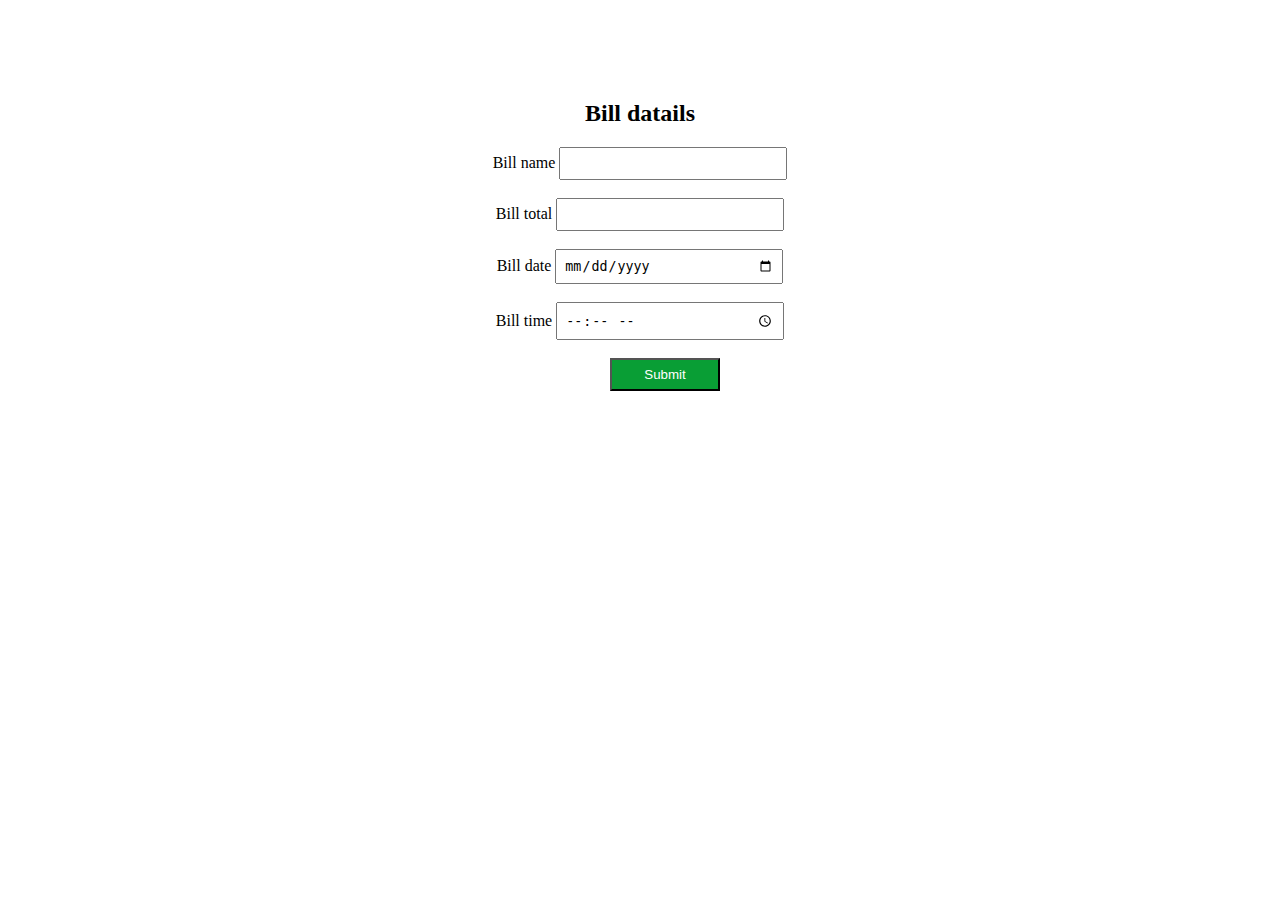
<file: new.website/bill.html>
<!DOCTYPE html>
<html lang="en">
<head>
    <meta charset="UTF-8">
    <meta name="viewport" content="width=device-width, initial-scale=1.0">
    <title>Document</title>
    <style>
        form{
            text-align: center;
            margin-top: 100px;
        }
        form input{
            padding: 7px;
            width: 210px;
        }
        button{
            padding: 7px;
            width: 110px;
            margin-left: 50px;
            background-color: rgb(9, 158, 53);
            color: #fff;
        }
    </style>
</head>
<body>
    <form id="myForm" method="post" name="google-sheet" >
        <h2>Bill datails</h2>

        <label>Bill name</label>
        <input type="text" name="billname" required> <br><br>
        
        <label>Bill total</label>
        <input type="text" name="billtotal" required><br><br>

        <label>Bill date</label>
        <input type="date" name="billdate" required><br><br>

        <label>Bill time</label>
        <input type="time" name="billtime" required><br><br>

        <button type="submit" name="submit">Submit</button>
    </form>
</body>
<script>
     // google sheets //

  
  const scriptURL = 'https://script.google.com/macros/s/AKfycbyEVPYAOBZJTrjKI75w1P5dcn4-T2KT62yiGdS5OhMerBVIoL-qhMLZH3UI_rwgpbMu/exec'
  const form = document.forms['google-sheet']

  form.addEventListener('submit', e => {
    e.preventDefault()
    fetch(scriptURL, { method: 'POST', body: new FormData(form)})
    alert("you succefully")

    document.getElementById("myForm").reset();
  })

</script>
</html>
</file>
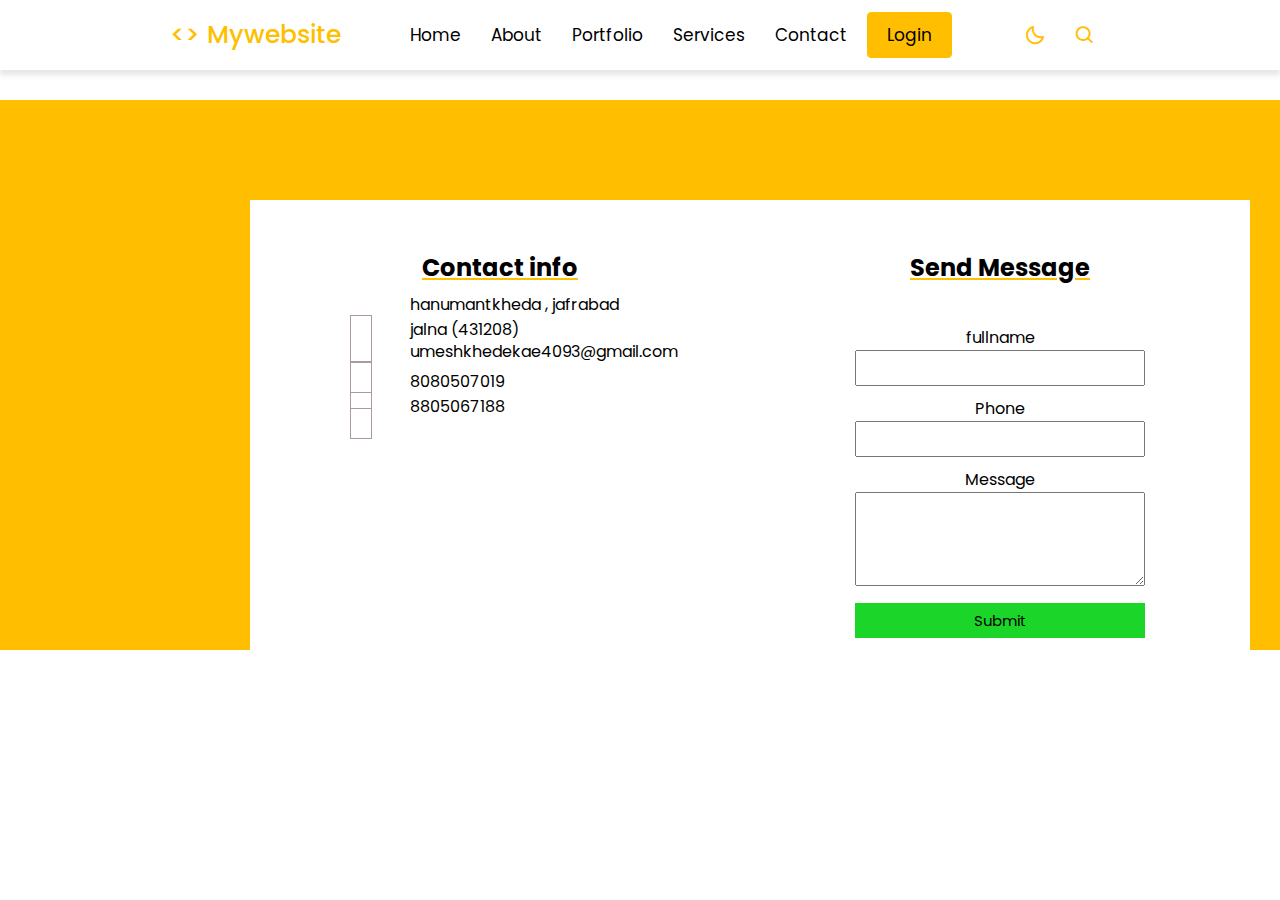
<file: new.website/contact.html>
<!DOCTYPE html>
<html lang="en">
<head>
    <meta charset="UTF-8">
    <meta name="viewport" content="width=device-width, initial-scale=1.0">
    <title>Best Services</title>
    <link rel="stylesheet" href="">
    <!-- ===== Boxicons CSS ===== -->
    <link href='https://unpkg.com/boxicons@2.1.1/css/boxicons.min.css' rel='stylesheet'>
      <!--==== Cdn link ====-->
      <link rel="stylesheet" href="https://cdnjs.cloudflare.com/ajax/libs/font-awesome/6.4.2/css/all.min.css" integrity="sha512-z3gLpd7yknf1YoNbCzqRKc4qyor8gaKU1qmn+CShxbuBusANI9QpRohGBreCFkKxLhei6S9CQXFEbbKuqLg0DA==" crossorigin="anonymous" referrerpolicy="no-referrer" />
    <style>
      
        @import url('https://fonts.googleapis.com/css2?family=Poppins:wght@300;400;500;600&display=swap');

*{
    margin: 0;
    padding: 0;
    box-sizing: border-box;
    font-family: 'Poppins', sans-serif;
    transition: all 0.4s ease;;
}


/* ===== Colours ===== */
:root{
    --body-color:#fff;
    --nav-color: #fff;
    --side-nav: #000;
    --text-color: #000;
    --search-bar: #F2F2F2;
    --search-text: #010718;
    --orange-color:#FFBF00;
}
body{
    height: 100vh;
    background-color:var(--body-color);
}

body.dark{
    --body-color: #18191A;
    --nav-color: #242526;
    --side-nav: #242526;
    --text-color: #CCC;
    --search-bar: #242526;
}

nav{
    position: fixed;
    top: 0;
    left: 0;
    height: 70px;
    width: 100%;
    background-color: var(--nav-color);
    z-index: 100;
    box-shadow: 0 5px 5px rgba(0, 0, 0, 0.1);
}

body.dark nav{
    border: 1px solid #393838;

}

nav .nav-bar{
    position: relative;
    height: 100%;
    max-width: 1000px;
    width: 100%;
    background-color: var(--nav-color);
    margin: 0 auto;
    padding: 0 30px;
    display: flex;
    align-items: center;
    justify-content: space-between;
}

nav .nav-bar .sidebarOpen{
    color: var(--text-color);
    font-size: 25px;
    padding: 5px;
    cursor: pointer;
    display: none;
}

nav .nav-bar .logo a{
    font-size: 25px;
    font-weight: 500;
    color: var(--orange-color);
    text-decoration: none;
}

.menu .logo-toggle{
    display: none;
}

.nav-bar .nav-links{
    display: flex;
    align-items: center;
}

.nav-bar .nav-links li{
    margin: 0 5px;
    list-style: none;
}

.nav-links li a{
    position: relative;
    font-size: 17px;
    font-weight: 400;
    color: var(--text-color);
    text-decoration: none;
    padding: 10px;
}

.nav-links li a::before{
    content: '';
    height: 2px;
    width: 0%;
    background-color: #FFBF00;
    display: block;
    transition: 0.4s ease-in-out;
    position: absolute;
    
    bottom: 0;
   
   
    opacity: 1;
 
 }
 
 .nav-links li:hover a::before{
     opacity:2 ;
     content: '';
     height: 2px;
     width: 100%;
     background-color: #FFBF00;
     display: block;
     transition: 0.4s ease-in-out;
 }
 
.nav-bar .darkLight-searchBox{
    display: flex;
    align-items: center;
}

.darkLight-searchBox .dark-light,
.darkLight-searchBox .searchToggle{
    height: 40px;
    width: 40px;
    display: flex;
    align-items: center;
    justify-content: center;
    margin: 0 5px;
}

.dark-light i,
.searchToggle i{
    position: absolute;
    color:#FFBF00;
    font-size: 22px;
    cursor: pointer;
    transition: all 0.3s ease;
}

.dark-light i.sun{
    opacity: 0;
    pointer-events: none;
}

.dark-light.active i.sun{
    opacity: 1;
    pointer-events: auto;
}

.dark-light.active i.moon{
    opacity: 0;
    pointer-events: none;
}

.searchToggle i.cancel{
    opacity: 0;
    pointer-events: none;
}

.searchToggle.active i.cancel{
    opacity: 1;
    pointer-events: auto;
}

.searchToggle.active i.search{
    opacity: 0;
    pointer-events: none;
}

.searchBox{
    position: relative;
}

.searchBox .search-field{
    position: absolute;
    bottom: -85px;
    right: 5px;
    height: 50px;
    width: 300px;
    display: flex;
    align-items: center;
    background-color: var(--orange-color);
    padding: 3px;
    border-radius: 6px;
    box-shadow: 0 5px 5px rgba(0, 0, 0, 0.1);
    opacity: 0;
    pointer-events: none;
    transition: all 0.3s ease;
}

.searchToggle.active ~ .search-field{
    bottom: -74px;
    opacity: 1;
    pointer-events: auto;
}

.search-field::before{
    content: '';
    position: absolute;
    right: 14px;
    top: -4px;
    height: 12px;
    width: 12px;
    background-color: var(--orange-color);
    transform: rotate(-45deg);
    z-index: -1;
}

.search-field input{
    height: 100%;
    width: 100%;
    padding: 0 45px 0 15px;
    outline: none;
    border: none;
    border-radius: 4px;
    font-size: 14px;
    font-weight: 400;
    color: var(--orange-color);
    background-color: var(--search-bar);
}

body.dark .search-field input{
    color: var(--text-color);
}

.search-field i{
    position: absolute;
    color: var(--orange-color);
    right: 15px;
    font-size: 22px;
    cursor: pointer;
}

body.dark .search-field i{
    color: var(--orange-color);
}

@media (max-width: 790px) {
    nav .nav-bar .sidebarOpen{
        display: block;
    }

    .menu{
        position: fixed;
        height: 100%;
        width: 100%;
        left: -100%;
        top: 0;
        padding: 20px;
        background-color: var(--side-nav);
        z-index: 100;
        transition: all 0.4s ease;
    }

    nav.active .menu{
        left: -0%;
    }

    nav.active .nav-bar .navLogo a{
        opacity: 0;
        transition: all 0.3s ease;
    }

    .menu .logo-toggle{
        display: block;
        width: 100%;
        display: flex;
        align-items: center;
        justify-content: space-between;
    }

    .logo-toggle {
        color: var(--text-color);
        font-size: 24px;
        cursor: pointer;
    }
    .siderbarClose{
        color: #fff;
    }

    .nav-bar .nav-links{
        flex-direction: column;
        padding-top: 30px;
    }

    .nav-links li a{
        display: block;
        margin-top: 20px;
        color: #fff;
    }
    .nav-links li a:hover{
        color: #FFBF00;
    }
}
      
@media (max-width: 790px) {
    .mservice{
        display: table;
      
    }
    .service{
        margin-top: 100px;
    }
}
.service span{
    color: var(--orange-color);
}

/*----------------------------------------*/

body{
    width: 100%;
    height: 100%;
   
  }
body.dark{
  background-color: var(--side-nav);
}
  .contact{
    display:flex;
    margin-top: 100px;
    width: 100%;
    background-color: #FFBF00;
    
    
    
  }
  .contact i{
    margin-left: 100px;
    margin-bottom: 20px;
    margin-top: 15px;
  }
  .first ,.second , .tree{
    margin-left: 160px;
    margin-top: -60px;
  }
  .icon{
    margin-top: 100px;
    margin-left: 250px;
   
  }
  .location , .phone , .email{
    margin-bottom: 30px;
  }
  .icon{
    background-color: #fff;
    width:500px;
    height:450px;
    
  }
  body.dark .icon{
    background-color:var(--side-nav);
    color: #fff;
  }
  .icon h2{
    text-align: center;
    margin-bottom: 40px;
    margin-top:50px;
    text-decoration: underline;
    text-decoration-color: #FFBF00;
  }
  .icon i{
    font-size: 18px;
    border: 1px solid #ab9b9b;
    padding: 10px;
  }
  .text{
   
    margin-top: 100px;
    background-color: #fff;
    width:500px;
    height: 450px;
    
  }
  body.dark .text{
    background-color: var(--side-nav);
    color: #fff;
  }
  body.dark input{
    background-color: var(--side-nav);
    border-color:#fff;
    color: #fff;
  }
  .text h2{
    text-align: center;
    margin-bottom: 40px;
    margin-top:50px;
    text-decoration: underline;
    text-decoration-color: #FFBF00;
  }
  form{
    text-align: center;
  }
  form input{
    width:290px;
    padding:6px;
    margin-bottom:10px;
  }
  form textarea{
    width:290px;
    padding:6px;
    margin-bottom:10px;
  }
  body.dark form textarea{
    background-color: var(--side-nav);
    border-color: #fff;
    color: #fff;
  }
  button{
    width:290px;
    padding:6px;
    margin-bottom:10px;
    background-color: #1bd628;
    border: none;
    font-size: 15px;
  }
  /*------contact info---------*/
  @media (max-width: 790px) {
   
    .contact{
        display:table;
        margin-top:-25px;
        background-color:#fff;
       
    }
    .icon{
        margin-left:7px;
        margin-right:9px;
        width:390px;
        
       
        
       
    }
    .text{
        margin-left:7px;
        margin-right:7px;
        width:390px;
        margin-top: -50px;
        margin-bottom: 50px;
      
         
    }
    .location{
        margin-left:0px;
    }
    .contact i{
        margin-left:15px;
        margin-bottom: 20px;
        margin-top: 15px;
      }
      .first ,.second , .tree{
        margin-left:70px;
        margin-top: -60px;
      }
      .icon h2{
        text-align:center;
      }
    
  }
  /* login*/
.login{
    border: 1px solid #FFBF00;
    padding: 9px;
    background-color: #FFBF00;
    border-radius: 4px;
}

body.dark .login{
    color: #fff;
}
@media (max-width: 790px) {
.login{
 padding:5px;
 background-color: #000;
 border: none;
 }
 .login:hover{
    background-color:#000;
 }
}
  /*---------footer-------------*/



    </style>
</head>
<body>
    <nav>
        <div class="nav-bar">
            <i class='bx bx-menu sidebarOpen' ></i>
            <span class="logo navLogo"><a href="#"><> Mywebsite</a></span>

            <div class="menu">
                <div class="logo-toggle">
                    <span class="logo"><a href="#"><> Mywebsite</a></span>
                    <i class='bx bx-x siderbarClose'></i>
                </div>

                <ul class="nav-links">
                    <li><a href="index.html">Home</a></li>
                    <li><a href="#">About</a></li>
                    <li><a href="#">Portfolio</a></li>
                    <li><a href="service.html">Services</a></li>
                    <li><a href="#">Contact</a></li>
                    <li class="login"><a href="login.html">Login</a></li>
                </ul>
            </div>

            <div class="darkLight-searchBox">
                <div class="dark-light">
                    <i class='bx bx-moon moon'></i>
                    <i class='bx bx-sun sun'></i>
                </div>

                <div class="searchBox">
                   <div class="searchToggle">
                    <i class='bx bx-x cancel'></i>
                    <i class='bx bx-search search'></i>
                   </div>

                    <div class="search-field">
                        <input type="text" placeholder="Search...">
                        <i class='bx bx-search'></i>
                    </div>
                </div>
            </div>
        </div>
    </nav>
    <div class="contact">
        <div class="icon">
         <h2>Contact info</h2>
         <div class="location">
           <a href="https://www.google.com/maps/place/%E0%A4%B9%E0%A4%A8%E0%A5%81%E0%A4%AE%E0%A4%BE%E0%A4%A8+%E0%A4%AE%E0%A4%82%E0%A4%A6%E0%A4%BF%E0%A4%B0+%E0%A4%B9%E0%A4%A8%E0%A5%81%E0%A4%AE%E0%A4%82%E0%A4%A4+%E0%A4%96%E0%A5%87%E0%A4%A1%E0%A4%BE/@20.1791882,76.1087981,14z/data=!4m6!3m5!1s0x3bda159069fcbde5:0xbbed5d1d5c38c6d8!8m2!3d20.1820333!4d76.0986772!16s%2Fg%2F11fl8xc0cj?entry=ttu"><i class="fa-solid fa-location-dot"></i></a>
           <div class="first">hanumantkheda , jafrabad <br>jalna (431208)</div>
         </div>
         <div class="email">
           <a href="https:umeshkhedekae4093@gmail.com"> <i class="fa-solid fa-envelope"></i></a>
           <div class="second">umeshkhedekae4093@gmail.com</div>
         </div>
         <div class="phone">
           <a href="#8080507019"><i class="fa-solid fa-phone"></i></a>
           <div class="tree">8080507019<br>8805067188</div>
         </div>
        </div>
        <div class="text">
         <h2>Send Message</h2>
         <form method="post" id="myForm">
          <label>fullname </label><br>
          <input type="text" name="fullname" required>
          <br>
          <label>Phone </label><br>
          <input class="tel" name="phone" required>
          <br>
          <label>Message</label><br>
          <textarea id="message" name="message" rows="4" required></textarea>
          <br>
          <button type="submit" id="myButton" value="submit">Submit</button>
         </form>
        </div>
       </div>

      
</body>
<script>
    const body = document.querySelector("body"),
nav = document.querySelector("nav"),
modeToggle = document.querySelector(".dark-light"),
searchToggle = document.querySelector(".searchToggle"),
sidebarOpen = document.querySelector(".sidebarOpen"),
siderbarClose = document.querySelector(".siderbarClose");

let getMode = localStorage.getItem("mode");
  if(getMode && getMode === "dark-mode"){
    body.classList.add("dark");
  }

// js code to toggle dark and light mode
modeToggle.addEventListener("click" , () =>{
modeToggle.classList.toggle("active");
body.classList.toggle("dark");

// js code to keep user selected mode even page refresh or file reopen
if(!body.classList.contains("dark")){
    localStorage.setItem("mode" , "light-mode");
}else{
    localStorage.setItem("mode" , "dark-mode");
}
});

// js code to toggle search box
searchToggle.addEventListener("click" , () =>{
searchToggle.classList.toggle("active");
});


//   js code to toggle sidebar
sidebarOpen.addEventListener("click" , () =>{
nav.classList.add("active");
});

body.addEventListener("click" , e =>{
let clickedElm = e.target;

if(!clickedElm.classList.contains("sidebarOpen") && !clickedElm.classList.contains("menu")){
nav.classList.remove("active");
}
});

/*--------*/

// Get the form element by its ID
var myForm = document.getElementById("myForm");

// Add a submit event listener to the form
myForm.addEventListener("submit", function(event) {
    // Prevent the default form submission
    event.preventDefault();

    // Display an alert when the form is submitted
    alert("send message submitted!\ " + myForm.elements.fullname.value );

    document.getElementById("myForm").reset();
});

</script>    
</html>
</file>
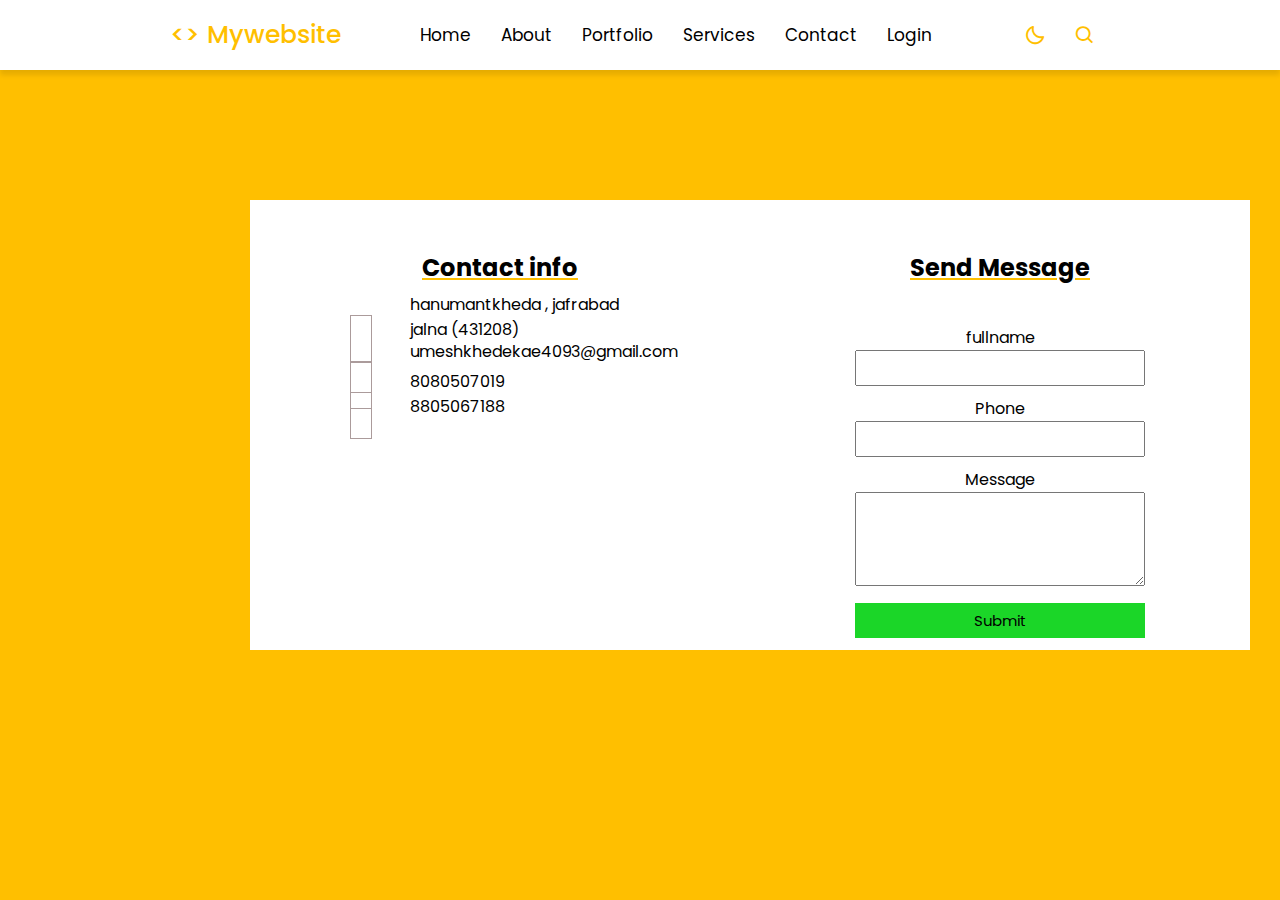
<file: new.website/io.html>
<!DOCTYPE html>
<html lang="en">
<head>
    <meta charset="UTF-8">
    <meta name="viewport" content="width=device-width, initial-scale=1.0">
    <title>Best Services</title>
    <link rel="stylesheet" href="">
    <!-- ===== Boxicons CSS ===== -->
    <link href='https://unpkg.com/boxicons@2.1.1/css/boxicons.min.css' rel='stylesheet'>
      <!--==== Cdn link ====-->
      <link rel="stylesheet" href="https://cdnjs.cloudflare.com/ajax/libs/font-awesome/6.4.2/css/all.min.css" integrity="sha512-z3gLpd7yknf1YoNbCzqRKc4qyor8gaKU1qmn+CShxbuBusANI9QpRohGBreCFkKxLhei6S9CQXFEbbKuqLg0DA==" crossorigin="anonymous" referrerpolicy="no-referrer" />
    <style>
      
        @import url('https://fonts.googleapis.com/css2?family=Poppins:wght@300;400;500;600&display=swap');

*{
    margin: 0;
    padding: 0;
    box-sizing: border-box;
    font-family: 'Poppins', sans-serif;
    transition: all 0.4s ease;;
}


/* ===== Colours ===== */
:root{
    --body-color:#fff;
    --nav-color: #fff;
    --side-nav: #000;
    --text-color: #000;
    --search-bar: #F2F2F2;
    --search-text: #010718;
    --orange-color:#FFBF00;
}
body{
    height: 100vh;
    background-color:var(--body-color);
}

body.dark{
    --body-color: #18191A;
    --nav-color: #242526;
    --side-nav: #242526;
    --text-color: #CCC;
    --search-bar: #242526;
}

nav{
    position: fixed;
    top: 0;
    left: 0;
    height: 70px;
    width: 100%;
    background-color: var(--nav-color);
    z-index: 100;
    box-shadow: 0 5px 5px rgba(0, 0, 0, 0.1);
}

body.dark nav{
    border: 1px solid #393838;

}

nav .nav-bar{
    position: relative;
    height: 100%;
    max-width: 1000px;
    width: 100%;
    background-color: var(--nav-color);
    margin: 0 auto;
    padding: 0 30px;
    display: flex;
    align-items: center;
    justify-content: space-between;
}

nav .nav-bar .sidebarOpen{
    color: var(--text-color);
    font-size: 25px;
    padding: 5px;
    cursor: pointer;
    display: none;
}

nav .nav-bar .logo a{
    font-size: 25px;
    font-weight: 500;
    color: var(--orange-color);
    text-decoration: none;
}

.menu .logo-toggle{
    display: none;
}

.nav-bar .nav-links{
    display: flex;
    align-items: center;
}

.nav-bar .nav-links li{
    margin: 0 5px;
    list-style: none;
}

.nav-links li a{
    position: relative;
    font-size: 17px;
    font-weight: 400;
    color: var(--text-color);
    text-decoration: none;
    padding: 10px;
}

.nav-links li a::before{
    content: '';
    height: 2px;
    width: 0%;
    background-color: #FFBF00;
    display: block;
    transition: 0.4s ease-in-out;
    position: absolute;
    
    bottom: 0;
   
   
    opacity: 1;
 
 }
 
 .nav-links li:hover a::before{
     opacity:2 ;
     content: '';
     height: 2px;
     width: 100%;
     background-color: #FFBF00;
     display: block;
     transition: 0.4s ease-in-out;
 }
 
.nav-bar .darkLight-searchBox{
    display: flex;
    align-items: center;
}

.darkLight-searchBox .dark-light,
.darkLight-searchBox .searchToggle{
    height: 40px;
    width: 40px;
    display: flex;
    align-items: center;
    justify-content: center;
    margin: 0 5px;
}

.dark-light i,
.searchToggle i{
    position: absolute;
    color:#FFBF00;
    font-size: 22px;
    cursor: pointer;
    transition: all 0.3s ease;
}

.dark-light i.sun{
    opacity: 0;
    pointer-events: none;
}

.dark-light.active i.sun{
    opacity: 1;
    pointer-events: auto;
}

.dark-light.active i.moon{
    opacity: 0;
    pointer-events: none;
}

.searchToggle i.cancel{
    opacity: 0;
    pointer-events: none;
}

.searchToggle.active i.cancel{
    opacity: 1;
    pointer-events: auto;
}

.searchToggle.active i.search{
    opacity: 0;
    pointer-events: none;
}

.searchBox{
    position: relative;
}

.searchBox .search-field{
    position: absolute;
    bottom: -85px;
    right: 5px;
    height: 50px;
    width: 300px;
    display: flex;
    align-items: center;
    background-color: var(--orange-color);
    padding: 3px;
    border-radius: 6px;
    box-shadow: 0 5px 5px rgba(0, 0, 0, 0.1);
    opacity: 0;
    pointer-events: none;
    transition: all 0.3s ease;
}

.searchToggle.active ~ .search-field{
    bottom: -74px;
    opacity: 1;
    pointer-events: auto;
}

.search-field::before{
    content: '';
    position: absolute;
    right: 14px;
    top: -4px;
    height: 12px;
    width: 12px;
    background-color: var(--orange-color);
    transform: rotate(-45deg);
    z-index: -1;
}

.search-field input{
    height: 100%;
    width: 100%;
    padding: 0 45px 0 15px;
    outline: none;
    border: none;
    border-radius: 4px;
    font-size: 14px;
    font-weight: 400;
    color: var(--orange-color);
    background-color: var(--search-bar);
}

body.dark .search-field input{
    color: var(--text-color);
}

.search-field i{
    position: absolute;
    color: var(--orange-color);
    right: 15px;
    font-size: 22px;
    cursor: pointer;
}

body.dark .search-field i{
    color: var(--orange-color);
}

@media (max-width: 790px) {
    nav .nav-bar .sidebarOpen{
        display: block;
    }

    .menu{
        position: fixed;
        height: 100%;
        width: 100%;
        left: -100%;
        top: 0;
        padding: 20px;
        background-color: var(--side-nav);
        z-index: 100;
        transition: all 0.4s ease;
    }

    nav.active .menu{
        left: -0%;
    }

    nav.active .nav-bar .navLogo a{
        opacity: 0;
        transition: all 0.3s ease;
    }

    .menu .logo-toggle{
        display: block;
        width: 100%;
        display: flex;
        align-items: center;
        justify-content: space-between;
    }

    .logo-toggle {
        color: var(--text-color);
        font-size: 24px;
        cursor: pointer;
    }
    .siderbarClose{
        color: #fff;
    }

    .nav-bar .nav-links{
        flex-direction: column;
        padding-top: 30px;
    }

    .nav-links li a{
        display: block;
        margin-top: 20px;
        color: #fff;
    }
    .nav-links li a:hover{
        color: #FFBF00;
    }
}
      
@media (max-width: 790px) {
    .mservice{
        display: table;
      
    }
    .service{
        margin-top: 100px;
    }
}
.service span{
    color: var(--orange-color);
}

/*----------------------------------------*/

body{
    width: 100%;
    height: 100%;
    background-color:#FFBF00;
  }
  .contact{
    display:flex;
    margin-top: 100px;
    
    
    
    
  }
  .contact i{
    margin-left: 100px;
    margin-bottom: 20px;
    margin-top: 15px;
  }
  .first ,.second , .tree{
    margin-left: 160px;
    margin-top: -60px;
  }
  .icon{
    margin-top: 100px;
    margin-left: 250px;
  }
  .location , .phone , .email{
    margin-bottom: 30px;
  }
  .icon{
    background-color: #fff;
    width: 500px;
    height:450px;
    
  }
  .icon h2{
    text-align: center;
    margin-bottom: 40px;
    margin-top:50px;
    text-decoration: underline;
    text-decoration-color: #FFBF00;
  }
  .icon i{
    font-size: 18px;
    border: 1px solid #ab9b9b;
    padding: 10px;
  }
  .text{
   
    margin-top: 100px;
    background-color: #fff;
    width: 500px;
    height: 450px;
    
  }
  .text h2{
    text-align: center;
    margin-bottom: 40px;
    margin-top:50px;
    text-decoration: underline;
    text-decoration-color: #FFBF00;
  }
  form{
    text-align: center;
  }
  form input{
    width:290px;
    padding:6px;
    margin-bottom:10px;
  }
  form textarea{
    width:290px;
    padding:6px;
    margin-bottom:10px;
  }
  button{
    width:290px;
    padding:6px;
    margin-bottom:10px;
    background-color: #1bd628;
    border: none;
    font-size: 15px;
  }
  /*------contact info---------*/
  @media (max-width: 790px) {
    body{
        width: 100%;
        height: 100%;
    }
    .contact{
        display:table-row;
    }
    .icon{
        margin-left:7px;
        margin-right:7px;
        width:390px;
       
        
       
    }
    .text{
        margin-left:7px;
        margin-right:7px;
        width:390px;
        margin-top: -47px;
        margin-bottom: 50px;
      
         
    }
    .location{
        margin-left:0px;
    }
    .contact i{
        margin-left:15px;
        margin-bottom: 20px;
        margin-top: 15px;
      }
      .first ,.second , .tree{
        margin-left:70px;
        margin-top: -60px;
      }
      .icon h2{
        text-align:center;
      }
    
  }
  



    </style>
</head>
<body>
    <nav>
        <div class="nav-bar">
            <i class='bx bx-menu sidebarOpen' ></i>
            <span class="logo navLogo"><a href="#"><> Mywebsite</a></span>

            <div class="menu">
                <div class="logo-toggle">
                    <span class="logo"><a href="#"><> Mywebsite</a></span>
                    <i class='bx bx-x siderbarClose'></i>
                </div>

                <ul class="nav-links">
                    <li><a href="index.html">Home</a></li>
                    <li><a href="#">About</a></li>
                    <li><a href="#">Portfolio</a></li>
                    <li><a href="service.html">Services</a></li>
                    <li><a href="#">Contact</a></li>
                    <li class="login"><a href="login.html">Login</a></li>
                </ul>
            </div>

            <div class="darkLight-searchBox">
                <div class="dark-light">
                    <i class='bx bx-moon moon'></i>
                    <i class='bx bx-sun sun'></i>
                </div>

                <div class="searchBox">
                   <div class="searchToggle">
                    <i class='bx bx-x cancel'></i>
                    <i class='bx bx-search search'></i>
                   </div>

                    <div class="search-field">
                        <input type="text" placeholder="Search...">
                        <i class='bx bx-search'></i>
                    </div>
                </div>
            </div>
        </div>
    </nav>
    <div class="contact">
        <div class="icon">
         <h2>Contact info</h2>
         <div class="location">
           <a href="https://www.google.com/maps/place/%E0%A4%B9%E0%A4%A8%E0%A5%81%E0%A4%AE%E0%A4%BE%E0%A4%A8+%E0%A4%AE%E0%A4%82%E0%A4%A6%E0%A4%BF%E0%A4%B0+%E0%A4%B9%E0%A4%A8%E0%A5%81%E0%A4%AE%E0%A4%82%E0%A4%A4+%E0%A4%96%E0%A5%87%E0%A4%A1%E0%A4%BE/@20.1791882,76.1087981,14z/data=!4m6!3m5!1s0x3bda159069fcbde5:0xbbed5d1d5c38c6d8!8m2!3d20.1820333!4d76.0986772!16s%2Fg%2F11fl8xc0cj?entry=ttu"><i class="fa-solid fa-location-dot"></i></a>
           <div class="first">hanumantkheda , jafrabad <br>jalna (431208)</div>
         </div>
         <div class="email">
           <a href="https:umeshkhedekae4093@gmail.com"> <i class="fa-solid fa-envelope"></i></a>
           <div class="second">umeshkhedekae4093@gmail.com</div>
         </div>
         <div class="phone">
           <a href="#8080507019"><i class="fa-solid fa-phone"></i></a>
           <div class="tree">8080507019<br>8805067188</div>
         </div>
        </div>
        <div class="text">
         <h2>Send Message</h2>
         <form method="post" id="myForm">
          <label>fullname </label><br>
          <input type="text" name="fullname" required>
          <br>
          <label>Phone </label><br>
          <input class="tel" name="phone" required>
          <br>
          <label>Message</label><br>
          <textarea id="message" name="message" rows="4" required></textarea>
          <br>
          <button type="submit" id="myButton" value="submit">Submit</button>
         </form>
        </div>
       </div>
</body>
<script>
    const body = document.querySelector("body"),
nav = document.querySelector("nav"),
modeToggle = document.querySelector(".dark-light"),
searchToggle = document.querySelector(".searchToggle"),
sidebarOpen = document.querySelector(".sidebarOpen"),
siderbarClose = document.querySelector(".siderbarClose");

let getMode = localStorage.getItem("mode");
  if(getMode && getMode === "dark-mode"){
    body.classList.add("dark");
  }

// js code to toggle dark and light mode
modeToggle.addEventListener("click" , () =>{
modeToggle.classList.toggle("active");
body.classList.toggle("dark");

// js code to keep user selected mode even page refresh or file reopen
if(!body.classList.contains("dark")){
    localStorage.setItem("mode" , "light-mode");
}else{
    localStorage.setItem("mode" , "dark-mode");
}
});

// js code to toggle search box
searchToggle.addEventListener("click" , () =>{
searchToggle.classList.toggle("active");
});


//   js code to toggle sidebar
sidebarOpen.addEventListener("click" , () =>{
nav.classList.add("active");
});

body.addEventListener("click" , e =>{
let clickedElm = e.target;

if(!clickedElm.classList.contains("sidebarOpen") && !clickedElm.classList.contains("menu")){
nav.classList.remove("active");
}
});

/*--------*/

// Get the form element by its ID
var myForm = document.getElementById("myForm");

// Add a submit event listener to the form
myForm.addEventListener("submit", function(event) {
    // Prevent the default form submission
    event.preventDefault();

    // Display an alert when the form is submitted
    alert("send message submitted!\ " + myForm.elements.fullname.value );

    document.getElementById("myForm").reset();
});

</script>    
</html>
</file>
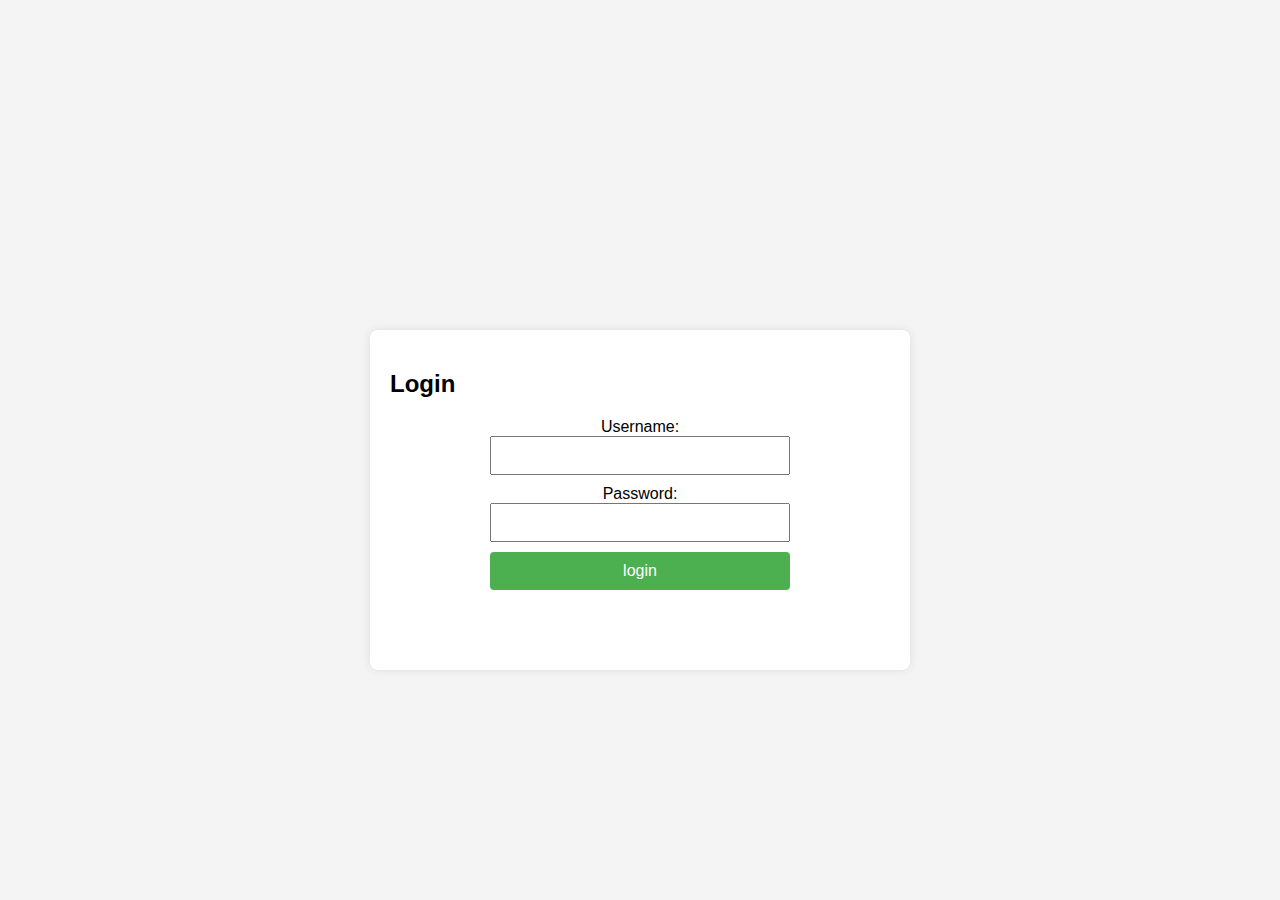
<file: new.website/login.html>
<!DOCTYPE html>
<html lang="en">
<head>
    <meta charset="UTF-8">
    <meta name="viewport" content="width=device-width, initial-scale=1.0">
    <title>Login Page</title>
    <style>
    
      
        body {
            font-family: Arial, sans-serif;
            background-color: #f4f4f4;
            margin: 0;
            display: flex;
            align-items: center;
            justify-content: center;
            height: 100vh;
        }

        .login-container {
            background-color: #fff;
            padding: 20px;
            border-radius: 8px;
            box-shadow: 0 0 10px rgba(0, 0, 0, 0.1);
            width: 300px;
            margin-top:100px;
           margin-left:px;
        }

        input {
            width: 100%;
            padding: 10px;
            margin-bottom: 10px;
            box-sizing: border-box;
        }

        button {
            width: 100%;
            padding: 10px;
            background-color: #4caf50;
            color: #fff;
            border: none;
            border-radius: 4px;
            cursor: pointer;
        }

        button:hover {
            background-color: #45a049;
        }
        .login-container{
            width: 500px;
            height: 300px;

        }
        .login-container form{
            width: 300px;
           text-align: center;
           margin-left: 100px;
        }
         button{
            font-size:16px;
        }
        button:hover{
            background-color:#FFBF00;
        }
      
       @media (max-width: 790px){
         .login-container{
            margin-left: 5px;
            width:100%;
            margin-right:5px;
         }
         .login-container form{
            width:250px;
            margin-left:50px;
         }
       }

    </style>
</head>
<body>
   
    <div class="login-container">
        <h2>Login</h2>
        <form id="loginForm">
            <label for="username">Username:</label>
            <input type="text" id="username" name="username" required>

            <label for="password">Password:</label>
            <input type="password" id="password" name="password" required>

            <button type="button" onclick="validateLogin()">login</button>
        </form>
    </div>

    <script>
        function validateLogin() {
            var username = document.getElementById("username").value;
            var password = document.getElementById("password").value;

            // Basic validation (you should use a more secure method in a real application)
            if (username === "umesh8080" && password === "umesh@8080") {
                alert("Login successful!");

                window.location.href = 'tags.html';
            } else {
                alert("Invalid username or password. Please try again.");
            }
            document.getElementById("loginForm").reset();
        }


        const body = document.querySelector("body"),
        nav = document.querySelector("nav"),
        modeToggle = document.querySelector(".dark-light"),
        searchToggle = document.querySelector(".searchToggle"),
        sidebarOpen = document.querySelector(".sidebarOpen"),
        siderbarClose = document.querySelector(".siderbarClose");
  
        let getMode = localStorage.getItem("mode");
            if(getMode && getMode === "dark-mode"){
              body.classList.add("dark");
            }
  
  
    </script>
</body>
</html>
</file>
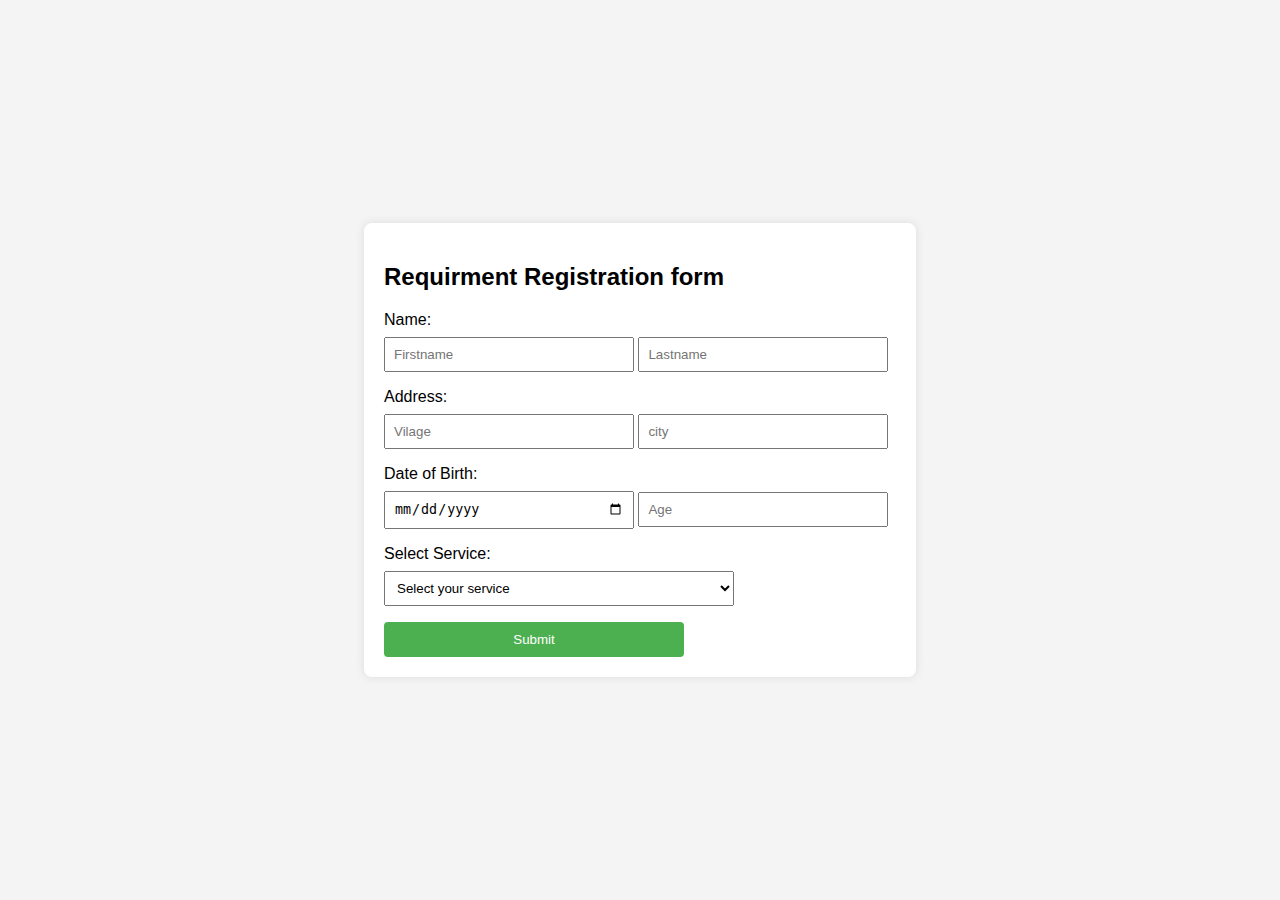
<file: new.website/par.html>
<!DOCTYPE html>
<html lang="en">
<head>
    <meta charset="UTF-8">
    <meta name="viewport" content="width=device-width, initial-scale=1.0">
    <title>Registration Form</title>
    <style>
        body {
            font-family: Arial, sans-serif;
            background-color: #f4f4f4;
            margin: 0;
            padding: 0;
            display: flex;
            align-items: center;
            justify-content: center;
            height: 100vh;
        }

        form {
            background-color: #fff;
            padding: 20px;
            border-radius: 8px;
            box-shadow: 0 0 10px rgba(0, 0, 0, 0.1);
            width:40%;
        }

        label {
            display: block;
            margin-bottom: 8px;
        }

        input, select {
            width: 100%;
            padding: 8px;
            margin-bottom: 16px;
            box-sizing: border-box;
        }

        input[type="date"] {
            width: calc(100% - 16px);
        }

        button {
            background-color: #4caf50;
            color: #fff;
            padding: 10px;
            border: none;
            border-radius: 4px;
            cursor: pointer;
        }
        form input{
          width:250px;
        }
       
        #dob {
          width: 250px;
        }
        #service{
          width: 350px;
        }
        button{
          width: 300px;
        }
        @media (max-width: 790px) {
          
          form{
            width:100%;
            text-align: center;
          }
          #service{
            width: 250px;
          }
          button{
            width:250px;
          }
        }
    </style>
</head>
<body>
 

<form id="myForm" method="post">
  <h2>Requirment Registration form</h2>
    <label for="firstName">Name:</label>
    <input type="text" id="firstName" name="firstName" placeholder="Firstname" required>  <input type="text" id="lastName" name="lastName" placeholder="Lastname" required>

    <label for="lastName">Address:</label>
    <input type="text" id="lastName" name="address" placeholder="Vilage" required> <input type="text" id="city" name="city" placeholder="city" required>
   

    <label for="dob">Date of Birth:</label>
    <input type="date" id="dob" name="dob" onchange="calculateAge()" required> <input type="text" id="age" name="age" placeholder="Age" readonly>

    <label for="service">Select Service:</label>
    <select id="service" name="subject" required>
      <option value="" disabled selected>Select your service</option>
        <option value="web">Web design</option>
        <option value="science">Web devlopment</option>
        <option value="english">App devlopment</option>
        <option value="english">database create</option>
        <!-- Add more options as needed -->
    </select>

    <button type="submit" id="myButton" value="submit">Submit</button>
</form>

<script>
    function calculateAge() {
        const dobInput = document.getElementById('dob');
        const ageInput = document.getElementById('age');

        const dob = new Date(dobInput.value);
        const today = new Date();

        const age = today.getFullYear() - dob.getFullYear();

        // Adjust age if birthday hasn't occurred yet this year
        if (today.getMonth() < dob.getMonth() || (today.getMonth() === dob.getMonth() && today.getDate() < dob.getDate())) {
            age--;
        }

        ageInput.value = age;
    }

        // Get the form element by its ID
var myForm = document.getElementById("myForm");

// Add a submit event listener to the form
myForm.addEventListener("submit", function(event) {
    // Prevent the default form submission
    event.preventDefault();

    // Display an alert when the form is submitted
    alert("send message submitted!\ " );

    document.getElementById("myForm").reset();
});
</script>

</body>
</html>
</file>
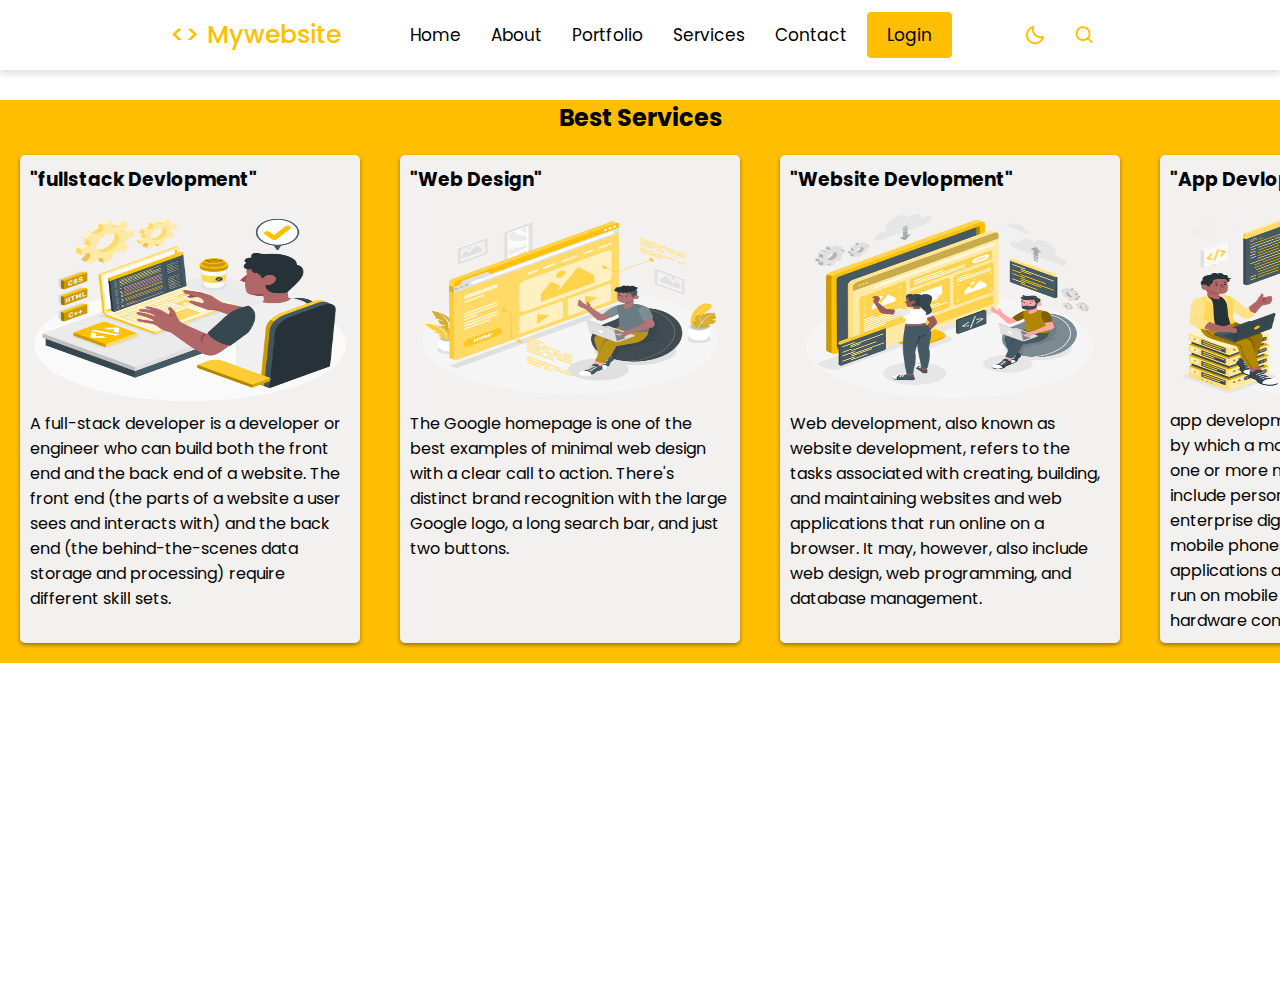
<file: new.website/service.html>
<!DOCTYPE html>
<html lang="en">
<head>
    <meta charset="UTF-8">
    <meta name="viewport" content="width=device-width, initial-scale=1.0">
    <title>Best Services</title>
    <link rel="stylesheet" href="">
    <!-- ===== Boxicons CSS ===== -->
    <link href='https://unpkg.com/boxicons@2.1.1/css/boxicons.min.css' rel='stylesheet'>
      <!--==== Cdn link ====-->
      <link rel="stylesheet" href="https://cdnjs.cloudflare.com/ajax/libs/font-awesome/6.4.2/css/all.min.css" integrity="sha512-z3gLpd7yknf1YoNbCzqRKc4qyor8gaKU1qmn+CShxbuBusANI9QpRohGBreCFkKxLhei6S9CQXFEbbKuqLg0DA==" crossorigin="anonymous" referrerpolicy="no-referrer" />
    <style>
      
        @import url('https://fonts.googleapis.com/css2?family=Poppins:wght@300;400;500;600&display=swap');

*{
    margin: 0;
    padding: 0;
    box-sizing: border-box;
    font-family: 'Poppins', sans-serif;
    transition: all 0.4s ease;;
}


/* ===== Colours ===== */
:root{
    --body-color:#fff;
    --nav-color: #fff;
    --side-nav: #000;
    --text-color: #000;
    --search-bar: #F2F2F2;
    --search-text: #010718;
    --orange-color:#FFBF00;
}
body{
    height: 100vh;
    background-color:var(--body-color);
}

body.dark{
    --body-color: #18191A;
    --nav-color: #242526;
    --side-nav: #242526;
    --text-color: #CCC;
    --search-bar: #242526;
}

nav{
    position: fixed;
    top: 0;
    left: 0;
    height: 70px;
    width: 100%;
    background-color: var(--nav-color);
    z-index: 100;
    box-shadow: 0 5px 5px rgba(0, 0, 0, 0.1);
}

body.dark nav{
    border: 1px solid #393838;

}

nav .nav-bar{
    position: relative;
    height: 100%;
    max-width: 1000px;
    width: 100%;
    background-color: var(--nav-color);
    margin: 0 auto;
    padding: 0 30px;
    display: flex;
    align-items: center;
    justify-content: space-between;
}

nav .nav-bar .sidebarOpen{
    color: var(--text-color);
    font-size: 25px;
    padding: 5px;
    cursor: pointer;
    display: none;
}

nav .nav-bar .logo a{
    font-size: 25px;
    font-weight: 500;
    color: var(--orange-color);
    text-decoration: none;
}

.menu .logo-toggle{
    display: none;
}

.nav-bar .nav-links{
    display: flex;
    align-items: center;
}

.nav-bar .nav-links li{
    margin: 0 5px;
    list-style: none;
}

.nav-links li a{
    position: relative;
    font-size: 17px;
    font-weight: 400;
    color: var(--text-color);
    text-decoration: none;
    padding: 10px;
}

.nav-links li a::before{
    content: '';
    height: 2px;
    width: 0%;
    background-color: #FFBF00;
    display: block;
    transition: 0.4s ease-in-out;
    position: absolute;
    
    bottom: 0;
   
   
    opacity: 1;
 
 }
 
 .nav-links li:hover a::before{
     opacity:2 ;
     content: '';
     height: 2px;
     width: 100%;
     background-color: #FFBF00;
     display: block;
     transition: 0.4s ease-in-out;
 }
 
.nav-bar .darkLight-searchBox{
    display: flex;
    align-items: center;
}

.darkLight-searchBox .dark-light,
.darkLight-searchBox .searchToggle{
    height: 40px;
    width: 40px;
    display: flex;
    align-items: center;
    justify-content: center;
    margin: 0 5px;
}

.dark-light i,
.searchToggle i{
    position: absolute;
    color:#FFBF00;
    font-size: 22px;
    cursor: pointer;
    transition: all 0.3s ease;
}

.dark-light i.sun{
    opacity: 0;
    pointer-events: none;
}

.dark-light.active i.sun{
    opacity: 1;
    pointer-events: auto;
}

.dark-light.active i.moon{
    opacity: 0;
    pointer-events: none;
}

.searchToggle i.cancel{
    opacity: 0;
    pointer-events: none;
}

.searchToggle.active i.cancel{
    opacity: 1;
    pointer-events: auto;
}

.searchToggle.active i.search{
    opacity: 0;
    pointer-events: none;
}

.searchBox{
    position: relative;
}

.searchBox .search-field{
    position: absolute;
    bottom: -85px;
    right: 5px;
    height: 50px;
    width: 300px;
    display: flex;
    align-items: center;
    background-color: var(--orange-color);
    padding: 3px;
    border-radius: 6px;
    box-shadow: 0 5px 5px rgba(0, 0, 0, 0.1);
    opacity: 0;
    pointer-events: none;
    transition: all 0.3s ease;
}

.searchToggle.active ~ .search-field{
    bottom: -74px;
    opacity: 1;
    pointer-events: auto;
}

.search-field::before{
    content: '';
    position: absolute;
    right: 14px;
    top: -4px;
    height: 12px;
    width: 12px;
    background-color: var(--orange-color);
    transform: rotate(-45deg);
    z-index: -1;
}

.search-field input{
    height: 100%;
    width: 100%;
    padding: 0 45px 0 15px;
    outline: none;
    border: none;
    border-radius: 4px;
    font-size: 14px;
    font-weight: 400;
    color: var(--orange-color);
    background-color: var(--search-bar);
}

body.dark .search-field input{
    color: var(--text-color);
}

.search-field i{
    position: absolute;
    color: var(--orange-color);
    right: 15px;
    font-size: 22px;
    cursor: pointer;
}

body.dark .search-field i{
    color: var(--orange-color);
}

@media (max-width: 790px) {
    nav .nav-bar .sidebarOpen{
        display: block;
    }

    .menu{
        position: fixed;
        height: 100%;
        width: 100%;
        left: -100%;
        top: 0;
        padding: 20px;
        background-color: var(--side-nav);
        z-index: 100;
        transition: all 0.4s ease;
    }

    nav.active .menu{
        left: -0%;
    }

    nav.active .nav-bar .navLogo a{
        opacity: 0;
        transition: all 0.3s ease;
    }

    .menu .logo-toggle{
        display: block;
        width: 100%;
        display: flex;
        align-items: center;
        justify-content: space-between;
    }

    .logo-toggle {
        color: var(--text-color);
        font-size: 24px;
        cursor: pointer;
    }
    .siderbarClose{
        color: #fff;
    }

    .nav-bar .nav-links{
        flex-direction: column;
        padding-top: 30px;
    }

    .nav-links li a{
        display: block;
        margin-top: 20px;
        color: #fff;
    }
    .nav-links li a:hover{
        color: #FFBF00;
    }
}
        .service{
            margin-top: 100px;
        }
        /* Service */
.mservice{
    display: flex;
}

.service h2{
    text-align: center;
}
body.dark .mservice{
 background-color: #000;
   
}
.fullstack{
    margin: 20px;
    padding: 10px;
    box-shadow: 0px 2px 4px rgba(0, 0, 0, 0.4);
	transition: 0.3s ease box-shadow;
    background-color: #f3f0f0;
    border-radius: 5px;
}
.fullstack:hover{
    background-color: #fff;
}
.fullstack img{
    width:320px;
    height: 200px;
}
.mservice h3{
    margin-bottom: 10px;
}
.webdesign{
    margin: 20px;
    padding: 10px;
    box-shadow: 0px 2px 4px rgba(0, 0, 0, 0.4);
	transition: 0.3s ease box-shadow;
    background-color: #f3f0f0;
    border-radius: 5px; 
}
.webdesign img{
    width:320px;
    height: 200px;
}
.webdesign:hover{
    background-color: #fff;
}
.websitedevlopment{
    margin: 20px;
    padding: 10px;
    box-shadow: 0px 2px 4px rgba(0, 0, 0, 0.4);
	transition: 0.3s ease box-shadow;
    background-color: #f3f0f0;
    border-radius: 5px;
}
.websitedevlopment img{
    width:320px;
    height: 200px;
}
.websitedevlopment:hover{
    background-color: #fff;
   
}
.appdevlopment{
    margin: 20px;
    padding: 10px;
    box-shadow: 0px 2px 4px rgba(0, 0, 0, 0.4);
	transition: 0.3s ease box-shadow;
    background-color: #f3f0f0;
    font-family: sans-serif;
    border-radius: 5px;
     
}
.appdevlopment img{
    width:320px;
    height: 200px;
}
.appdevlopment:hover{
    background-color: #fff;
   
}
body.dark .service h2 {
    color: #fff;
}
@media (max-width: 790px) {
    .mservice{
        display: table;
        background-color: #fff;
      
    }
    .service{
        margin-top: 100px;
    }
}
.service span{
    color: var(--orange-color);
}
.service{
    background-color: #FFBF00;
}
body.dark .service{
    background-color: #000;
}
/* login*/
.login{
    border: 1px solid #FFBF00;
    padding: 9px;
    background-color: #FFBF00;
    border-radius: 4px;
}

body.dark .login{
    color: #fff;
}
@media (max-width: 790px) {
.login{
 padding:5px;
 background-color: #000;
 border: none;
 }
 .login:hover{
    background-color:#000;
 }
}
/*---------footer-------------*/
body {
    margin: 0;
    padding: 0;
    font-family: Arial, sans-serif;
  }
  
  footer {
    background-color: #fff;
    color: #000;
    text-align: center;
    padding: 10px;
    margin-top:10px;
    bottom: 0;
    width: 100%;
  }
  body.dark footer{
    background-color: #000;
    color: #fff;
  }
 footer span{
    color: #FFBF00;
 }
 .icco{
    margin-top:5px;
    
 }
 .icco i{
    margin: 10px;
    border: 1px solid #000;
    border-radius: 5px;
    padding:5px;
    font-size: 17px;
 }
 body.dark .icco i{
    border-color: #fff;
 }



    </style>
</head>
<body>
    <nav>
        <div class="nav-bar">
            <i class='bx bx-menu sidebarOpen' ></i>
            <span class="logo navLogo"><a href="#"><> Mywebsite</a></span>

            <div class="menu">
                <div class="logo-toggle">
                    <span class="logo"><a href="#"><> Mywebsite</a></span>
                    <i class='bx bx-x siderbarClose'></i>
                </div>

                <ul class="nav-links">
                    <li><a href="index.html">Home</a></li>
                    <li><a href="#">About</a></li>
                    <li><a href="#">Portfolio</a></li>
                    <li><a href="service.html">Services</a></li>
                    <li><a href="contact.html">Contact</a></li>
                    <li class="login"><a href="login.html">Login</a></li>
                </ul>
            </div>

            <div class="darkLight-searchBox">
                <div class="dark-light">
                    <i class='bx bx-moon moon'></i>
                    <i class='bx bx-sun sun'></i>
                </div>

                <div class="searchBox">
                   <div class="searchToggle">
                    <i class='bx bx-x cancel'></i>
                    <i class='bx bx-search search'></i>
                   </div>

                    <div class="search-field">
                        <input type="text" placeholder="Search...">
                        <i class='bx bx-search'></i>
                    </div>
                </div>
            </div>
        </div>
    </nav>
    <div class="service">
        <h2><span>---</span>Best Services<span>---</span></h2>
        <div class="mservice">
            <div class="fullstack">
                <h3>"fullstack Devlopment"</h3>
                <img src="./accets/amoco.png">
                <p>A full-stack developer is a developer or engineer who can build both the front end and the back end of a website. The front end (the parts of a website a user sees and interacts with) and the back end (the behind-the-scenes data storage and processing) require different skill sets.</p>
            </div>
            <div class="webdesign">
                <h3>"Web Design"</h3>
                <img src="./accets/Landi.png">
                <p>The Google homepage is one of the best examples of minimal web design with a clear call to action. There's distinct brand recognition with the large Google logo, a long search bar, and just two buttons.</p>
            </div>
            <div class="websitedevlopment">
                <h3>"Website Devlopment"</h3>
                <img src="./accets/Website .png">
                <p>Web development, also known as website development, refers to the tasks associated with creating, building, and maintaining websites and web applications that run online on a browser. It may, however, also include web design, web programming, and database management.</p>
           </div>
           <div class="appdevlopment">
                <h3>"App Devlopment"</h3>
                <img src="./accets/App.png">
                <p> app development is the act or process by which a mobile app is developed for one or more mobile devices, which can include personal digital assistants (PDA), enterprise digital assistants (EDA), or mobile phones.[1] Such software applications are specifically designed to run on mobile devices, taking numerous hardware constraints into consideration. </p>
           </div>
        </div>
        </div> 
       
        <script>
            const body = document.querySelector("body"),
      nav = document.querySelector("nav"),
      modeToggle = document.querySelector(".dark-light"),
      searchToggle = document.querySelector(".searchToggle"),
      sidebarOpen = document.querySelector(".sidebarOpen"),
      siderbarClose = document.querySelector(".siderbarClose");

      let getMode = localStorage.getItem("mode");
          if(getMode && getMode === "dark-mode"){
            body.classList.add("dark");
          }

// js code to toggle dark and light mode
      modeToggle.addEventListener("click" , () =>{
        modeToggle.classList.toggle("active");
        body.classList.toggle("dark");

        // js code to keep user selected mode even page refresh or file reopen
        if(!body.classList.contains("dark")){
            localStorage.setItem("mode" , "light-mode");
        }else{
            localStorage.setItem("mode" , "dark-mode");
        }
      });

// js code to toggle search box
        searchToggle.addEventListener("click" , () =>{
        searchToggle.classList.toggle("active");
      });
 
      
//   js code to toggle sidebar
sidebarOpen.addEventListener("click" , () =>{
    nav.classList.add("active");
});

body.addEventListener("click" , e =>{
    let clickedElm = e.target;

    if(!clickedElm.classList.contains("sidebarOpen") && !clickedElm.classList.contains("menu")){
        nav.classList.remove("active");
    }
});
        </script>    
</body>
</html>
</file>
